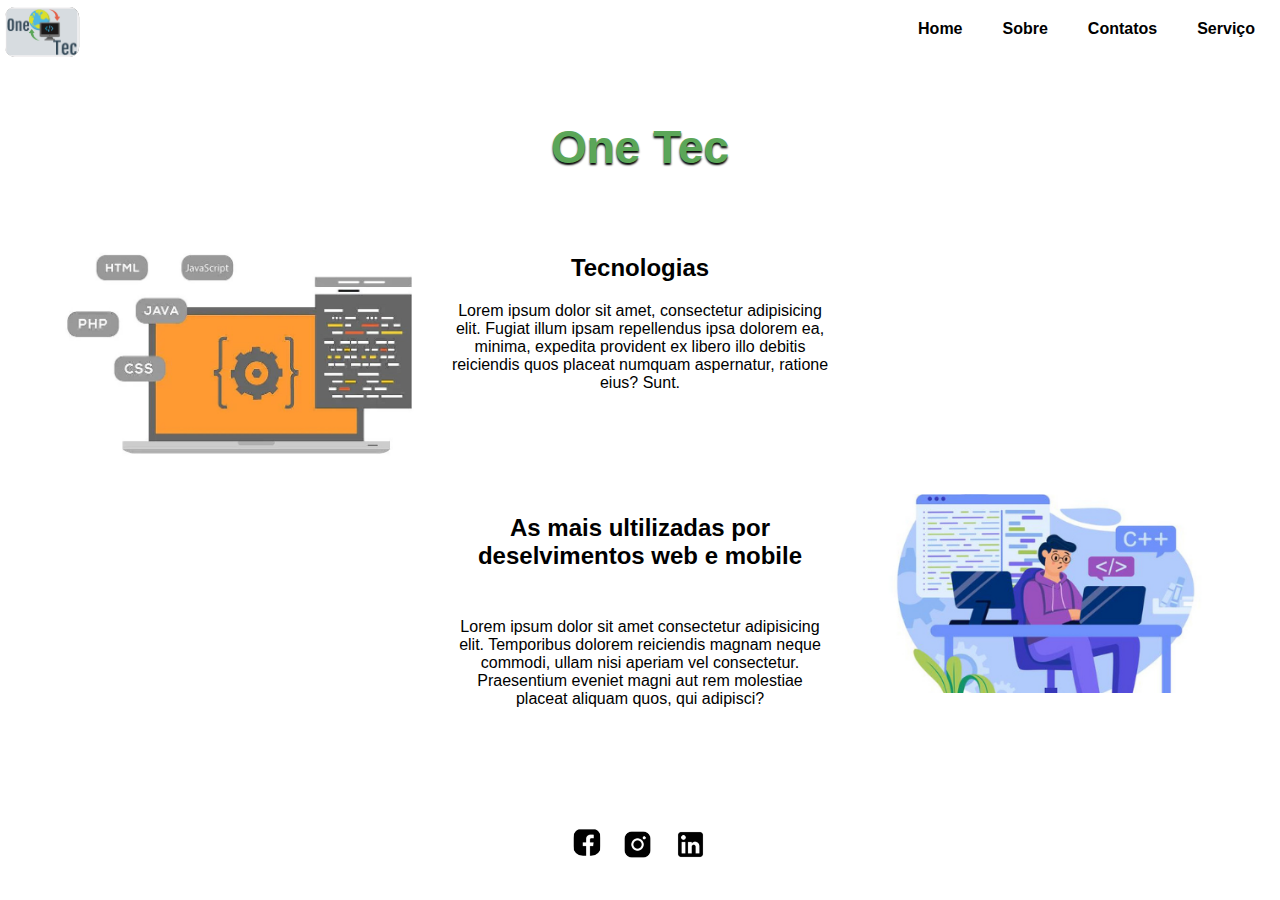
<file: site-tec/index.html>
<!DOCTYPE html>
<html lang="pt-br">
    <head>
        <meta http-equiv="X-UA-Compatible" content="ie=edge">
        <meta http-equiv="Content-Type" content="text/html;charset=UTF-8">
        <meta name="viewport" content="width=device-width, initial-scale=1.0">
        <link rel="stylesheet" href="css/style.css" type="text/css">
    </head>
    <body>
        <header> <!--header-->
            <div class="logo">
                <img src="img/logo..png" >
            </div>
            <ul class="nav-box">
                <li><a href="index.html">Home</a></li>
                <li><a href="sobre.html">Sobre</a></li>
                <li><a href="contato.html">Contatos</a></li>
                <li><a href="index.html">Serviço</a></li>
            </ul>
        </header>
        <h1>One Tec</h1>
        <section class="container"> 
            <div >
                <img src="img/foto1.jpg" alt="foto 1" class="box-image">
            </div> 
            <div class=" content"> 
                <h2>Tecnologias</h2>
               <P>Lorem ipsum dolor sit amet, consectetur adipisicing elit. Fugiat illum ipsam repellendus ipsa dolorem ea, minima, expedita provident ex libero illo debitis reiciendis quos placeat numquam aspernatur, ratione eius? Sunt.</P>
            </div>

            <div></div>
            <div></div>

            <div >
                 <h2>As mais ultilizadas por deselvimentos web e mobile</h2><br>
                <p>Lorem ipsum dolor sit amet consectetur adipisicing elit. Temporibus dolorem reiciendis magnam neque commodi, ullam nisi aperiam vel consectetur. Praesentium eveniet magni aut rem molestiae placeat aliquam quos, qui adipisci?</p>
            </div>
            <div >
                <img src="img/foto3.jpg" alt="foto 6">
            </div>     
        </section>
            <footer >
                <div class="box-footer">
                    
                    <div>
                        <img src="img/facebook.png" alt="icone" class="icone">
                    </div>
                    <div>
                        <img src="img/instagram.png"  alt="icone" class="icone2"> 
                    </div>
                    <div>
                        <img src="img/linkedin.png" alt="icone" class="icone2" >
                    </div>
                   
                </div>
            </footer> <!--Footer-->
    </body>
</html>
</file>
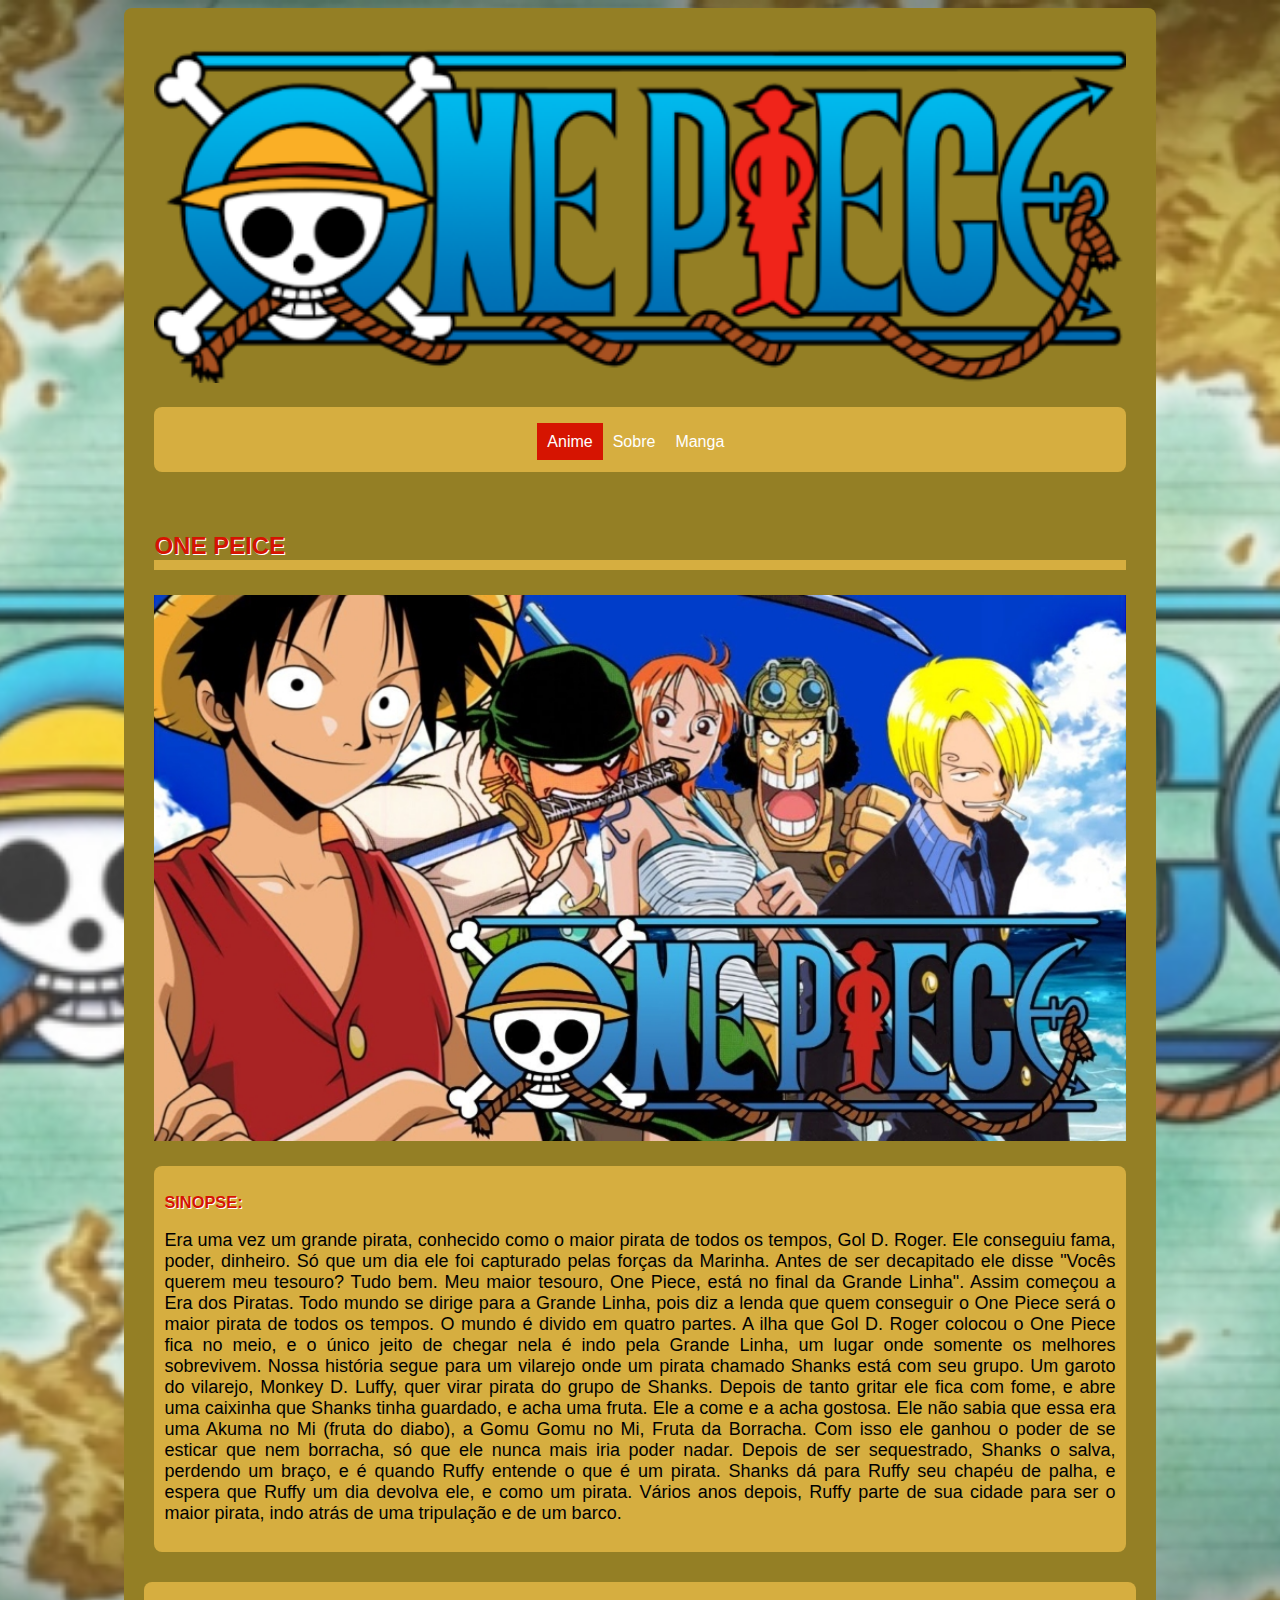
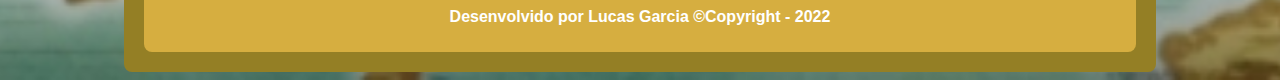
<file: site_one-peice/index.html>
<!DOCTYPE html>
<html lang="pt-=br">
<head>
    <meta charset="UTF-8">
    <meta http-equiv="X-UA-Compatible" content="IE=edge">
    <meta name="viewport" content="width=device-width, initial-scale=1.0">
    <link rel="stylesheet" href="css/style.css" type="text/css">
    <link rel="shortcut icon" href="img/favicon.png" type="image/x-icon">
    <title> Principal</title>
</head>
<body>
    <div id="main">
            <div  class="header">
                <div id="image-header"> 
                    <img src="img/logo_m.png">
                </div>
            <div>
                <div id="nav-box">
                    <ul>
                        <li>
                            <a href="index.html" class="active">Anime</a>
                        </li>
                        <li>
                            <a href="sobre.html">Sobre</a>
                        </li>
                        <li>
                            <a href="manga.html">Manga</a>
                         </li>
                    </div>
                </div>
            </div>

            <div>
           
                <div class="article-box">

                    <h2>ONE PEICE</h2>
                
                    <picture >
                        <source media="(max-width:750px)" srcset="img/heade_p.png" type="png"> 
                        <source media="(max-width:1050px)" srcset="img/header_m.png" type="png">
                        <img src="img/header2.jpg" alt="principal" class="image-box">
                    </picture>
                  
        
                    <div class="content">
                    <h3>SINOPSE:</h3>
                    <p>
                        Era uma vez um grande pirata, conhecido como o maior pirata de todos os tempos, Gol D. Roger. Ele conseguiu fama, poder, dinheiro. Só que um dia ele foi capturado pelas forças da Marinha. Antes de ser decapitado ele disse "Vocês querem meu tesouro? Tudo bem. Meu maior tesouro, One Piece, está no final da Grande Linha". Assim começou a Era dos Piratas. Todo mundo se dirige para a Grande Linha, pois diz a lenda que quem conseguir o One Piece será o maior pirata de todos os tempos.
                        
                        O mundo é divido em quatro partes. A ilha que Gol D. Roger colocou o One Piece fica no meio, e o único jeito de chegar nela é indo pela Grande Linha, um lugar onde somente os melhores sobrevivem.
                        
                        Nossa história segue para um vilarejo onde um pirata chamado Shanks está com seu grupo. Um garoto do vilarejo, Monkey D. Luffy, quer virar pirata do grupo de Shanks. Depois de tanto gritar ele fica com fome, e abre uma caixinha que Shanks tinha guardado, e acha uma fruta. Ele a come e a acha gostosa. Ele não sabia que essa era uma Akuma no Mi (fruta do diabo), a Gomu Gomu no Mi, Fruta da Borracha. Com isso ele ganhou o poder de se esticar que nem borracha, só que ele nunca mais iria poder nadar. Depois de ser sequestrado, Shanks o salva, perdendo um braço, e é quando Ruffy entende o que é um pirata. Shanks dá para Ruffy seu chapéu de palha, e espera que Ruffy um dia devolva ele, e como um pirata. Vários anos depois, Ruffy parte de sua cidade para ser o maior pirata, indo atrás de uma tripulação e de um barco.</p>
                    </div>
                </div>
             </div>
        
            <div>
                <div id="footer-box">
                 <p><strong>Desenvolvido por Lucas Garcia  &copy;Copyright - 2022</strong></p>
                </div>
            </div>
        </div>
    </body>
</html>
</file>
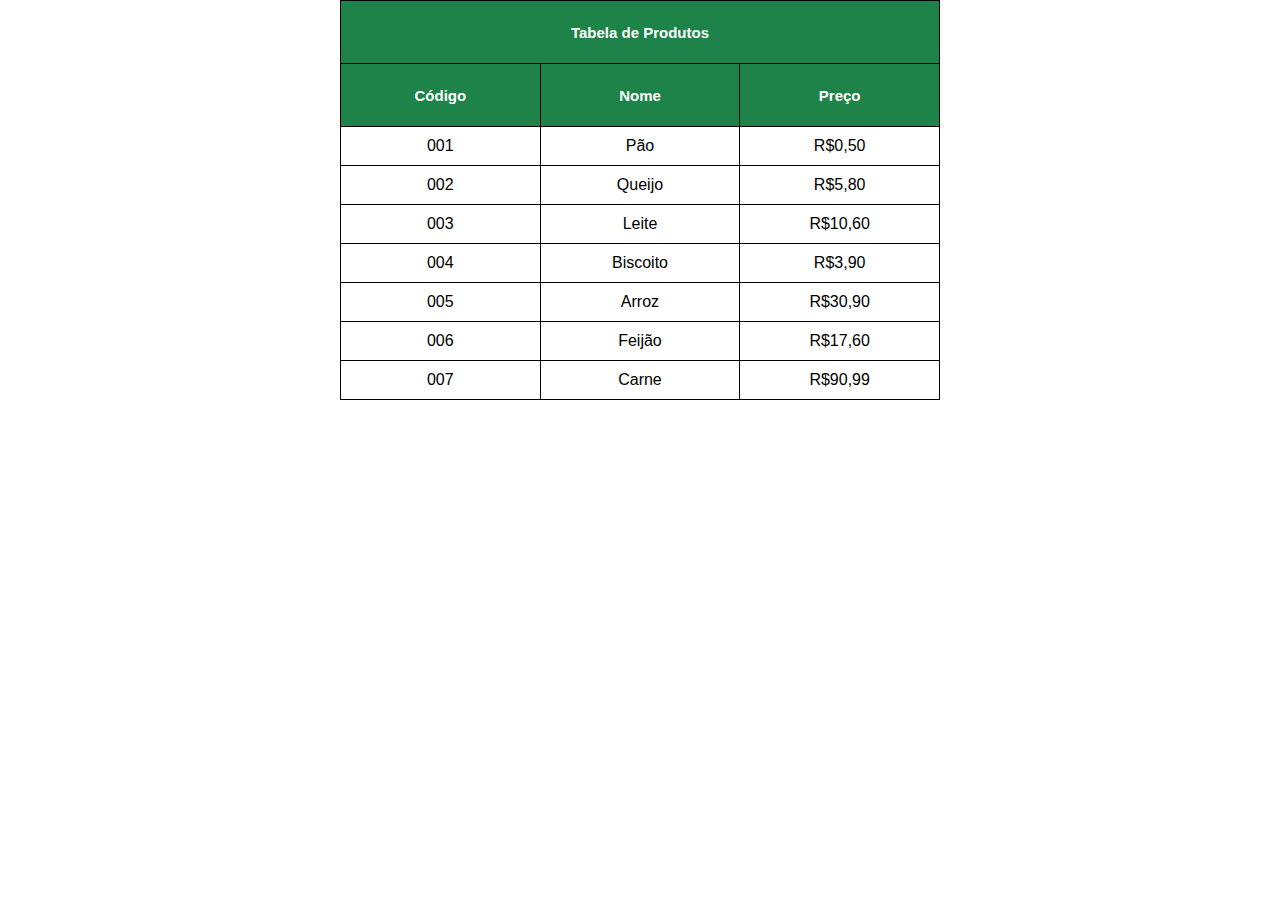
<file: tabela/index.html>
<!DOCTYPE html>
<html>
<head>
	<meta lang="pt-br">
	<meta charset="utf-8">
	<meta name="vieport" content="width-device-widht, initial-scale=0.1">
	<link rel="stylesheet" type="text/css" href="css/style.css">
	<title>Tabelas</title>
</head>
<body>		
	<div class="box">
	<table class="tabela">
		<thead id="th">
			<tr><th colspan="3">Tabela de Produtos</th></tr>
			</tr>
				<th>Código</th>
				<th>Nome</th>
				<th>Preço</th>
			</tr>
		</thead>
		<tbody class="tb-content">
			<tr>
				<td>001</td>
				<td>Pão</td>
				<td>R$0,50</td>
			</tr>
			<tr>
				<td>002</td>
				<td>Queijo</td>
				<td>R$5,80</td>
			</tr>
			<tr>
				<td>003</td>
				<td>Leite</td>
				<td>R$10,60</td>
			</tr>
			<tr>
				<td>004</td>
				<td>Biscoito</td>
				<td>R$3,90</td>
			</tr>
			<tr>
				<td>005</td>
				<td>Arroz</td>
				<td>R$30,90</td>
			</tr>
			<tr>
				<td>006</td>
				<td>Feijão</td>
				<td>R$17,60</td>
			</tr>
			<tr>
				<td>007</td>
				<td>Carne</td>
				<td>R$90,99</td>
			</tr>
			</tbody>
		</table>	
	</div>
</body>

</html>
</file>
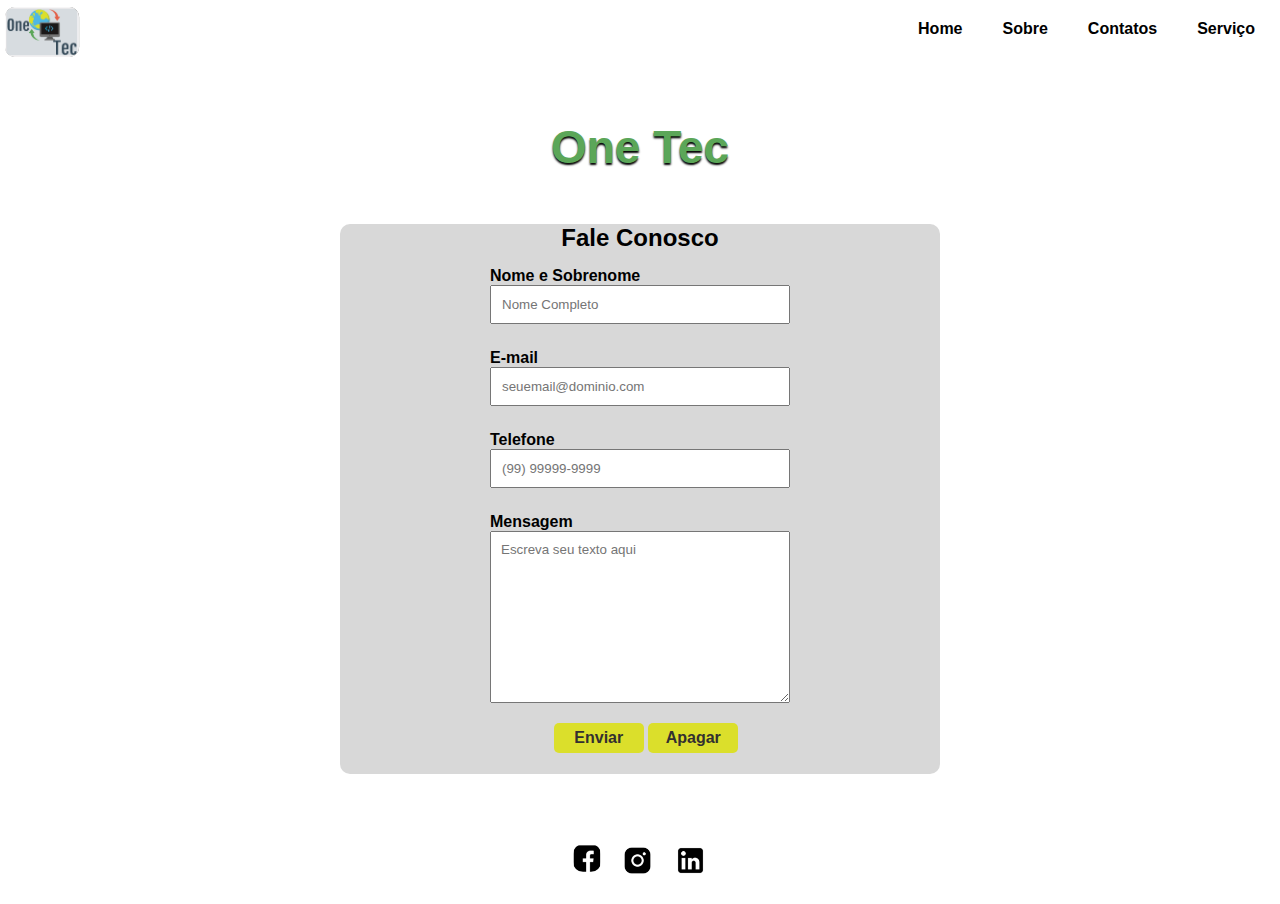
<file: site-tec/contato.html>
<!DOCTYPE html>
<html lang="pt-br">
    <head>
        <meta http-equiv="X-UA-Compatible" content="ie=edge">
        <meta http-equiv="Content-Type" content="text/html;charset=UTF-8">
        <meta name="viewport" content="width=device-width, initial-scale=1.0">
        <link rel="stylesheet" href="css/style.css" type="text/css">
    </head>
    <body>
        <header> <!--header-->
            <div class="logo">
                <img src="img/logo..png" >
            </div>
            <ul class="nav-box">
                <li><a href="index.html">Home</a></li>
                <li><a href="sobre.html">Sobre</a></li>
                <li><a href="contato.html">Contatos</a></li>
                <li><a href="index.html">Serviço</a></li>
            </ul>
        </header>
        <h1>One Tec</h1>
        <section class="formulario">
            <h2 class="subtitulo-claro">Fale Conosco</h2>
                <form>
                    <label for="nomesobrenome">Nome e Sobrenome</label>
                    <input type="text" id="nomesobrenome" class="input-padrao" required placeholder="Nome Completo">
                    <label for="email">E-mail</label>
                    <input type="email" id="email" class="input-padrao" required placeholder="seuemail@dominio.com">
                    <label for="telefone">Telefone</label>
                    <input type="tel" id="telefone" class="input-padrao" required placeholder="(99) 99999-9999">
                    <label for="mensagem">Mensagem</label>
                    <textarea cols="70" rows="10" id="mensagem" class="input-padrao" required placeholder="Escreva seu texto aqui"></textarea>
                    <input type="submit" value="Enviar" class="enviar">
                    <input type="reset" value="Apagar" class="apagar">
                </form>
            </section>
            <footer >
                <div class="box-footer">
                    
                    <div>
                        <img src="img/facebook.png" alt="icone" class="icone">
                    </div>
                    <div>
                        <img src="img/instagram.png"  alt="icone" class="icone2"> 
                    </div>
                    <div>
                        <img src="img/linkedin.png" alt="icone" class="icone2" >
                    </div>
                   
                </div>
            </footer> <!--Footer-->
    </body>
</html>
</file>
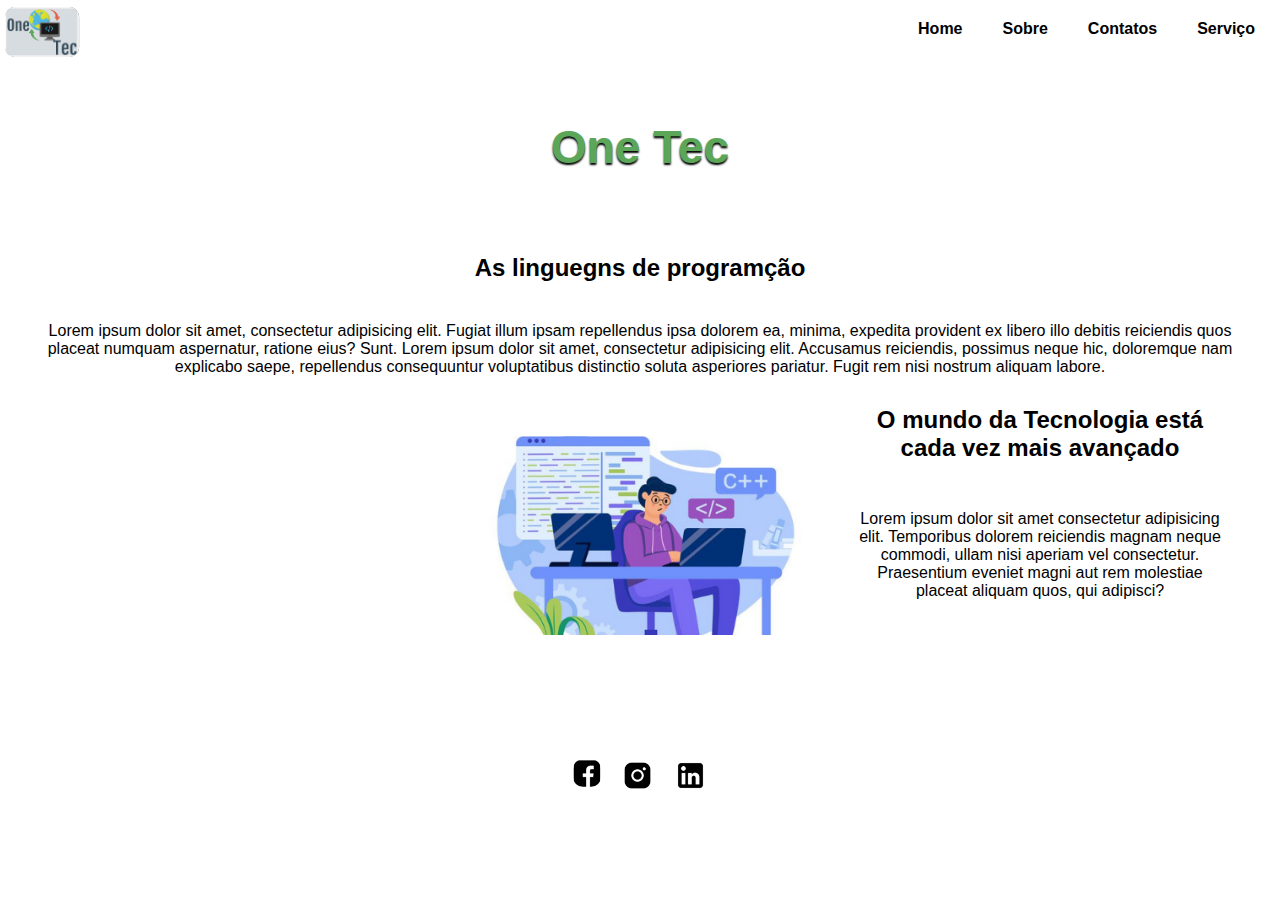
<file: site-tec/sobre.html>
<!DOCTYPE html>
<html lang="pt-br">
    <head>
        <meta http-equiv="X-UA-Compatible" content="ie=edge">
        <meta http-equiv="Content-Type" content="text/html;charset=UTF-8">
        <meta name="viewport" content="width=device-width, initial-scale=1.0">
        <link rel="stylesheet" href="css/style.css" type="text/css">
    </head>
    <body>
        <header> <!--header-->
            <div class="logo">
                <img src="img/logo..png" >
            </div>
            <ul class="nav-box">
                <li><a href="index.html">Home</a></li>
                <li><a href="sobre.html">Sobre</a></li>
                <li><a href="contato.html">Contatos</a></li>
                <li><a href="index.html">Serviço</a></li>
            </ul>
        </header>
        <h1>One Tec</h1>
        <section class="container"> 
        
        <div> 
            <h2>As linguegns de programção </h2>
        </div>
            <P>Lorem ipsum dolor sit amet, consectetur adipisicing elit. Fugiat illum ipsam repellendus ipsa dolorem ea, minima, expedita provident ex libero illo debitis reiciendis quos placeat numquam aspernatur, ratione eius? Sunt. Lorem ipsum dolor sit amet, consectetur adipisicing elit. Accusamus reiciendis, possimus neque hic, doloremque nam explicabo saepe, repellendus consequuntur voluptatibus distinctio soluta asperiores pariatur. Fugit rem nisi nostrum aliquam labore.</P>
      
            <div></div>
            <div >
                <img src="img/foto3.jpg"  class="content">
            </div>  
            <div class="content" >
                 <h2>O mundo da Tecnologia está cada vez mais avançado</h2><br>
                <p>Lorem ipsum dolor sit amet consectetur adipisicing elit. Temporibus dolorem reiciendis magnam neque commodi, ullam nisi aperiam vel consectetur. Praesentium eveniet magni aut rem molestiae placeat aliquam quos, qui adipisci?</p>
            </div>
               
        </section>
            <footer >
                <div class="box-footer">
                    
                    <div>
                        <img src="img/facebook.png" alt="icone" class="icone">
                    </div>
                    <div>
                        <img src="img/instagram.png"  alt="icone" class="icone2"> 
                    </div>
                    <div>
                        <img src="img/linkedin.png" alt="icone" class="icone2" >
                    </div>
                   
                </div>
            </footer> <!--Footer-->
    </body>
</html>
</file>
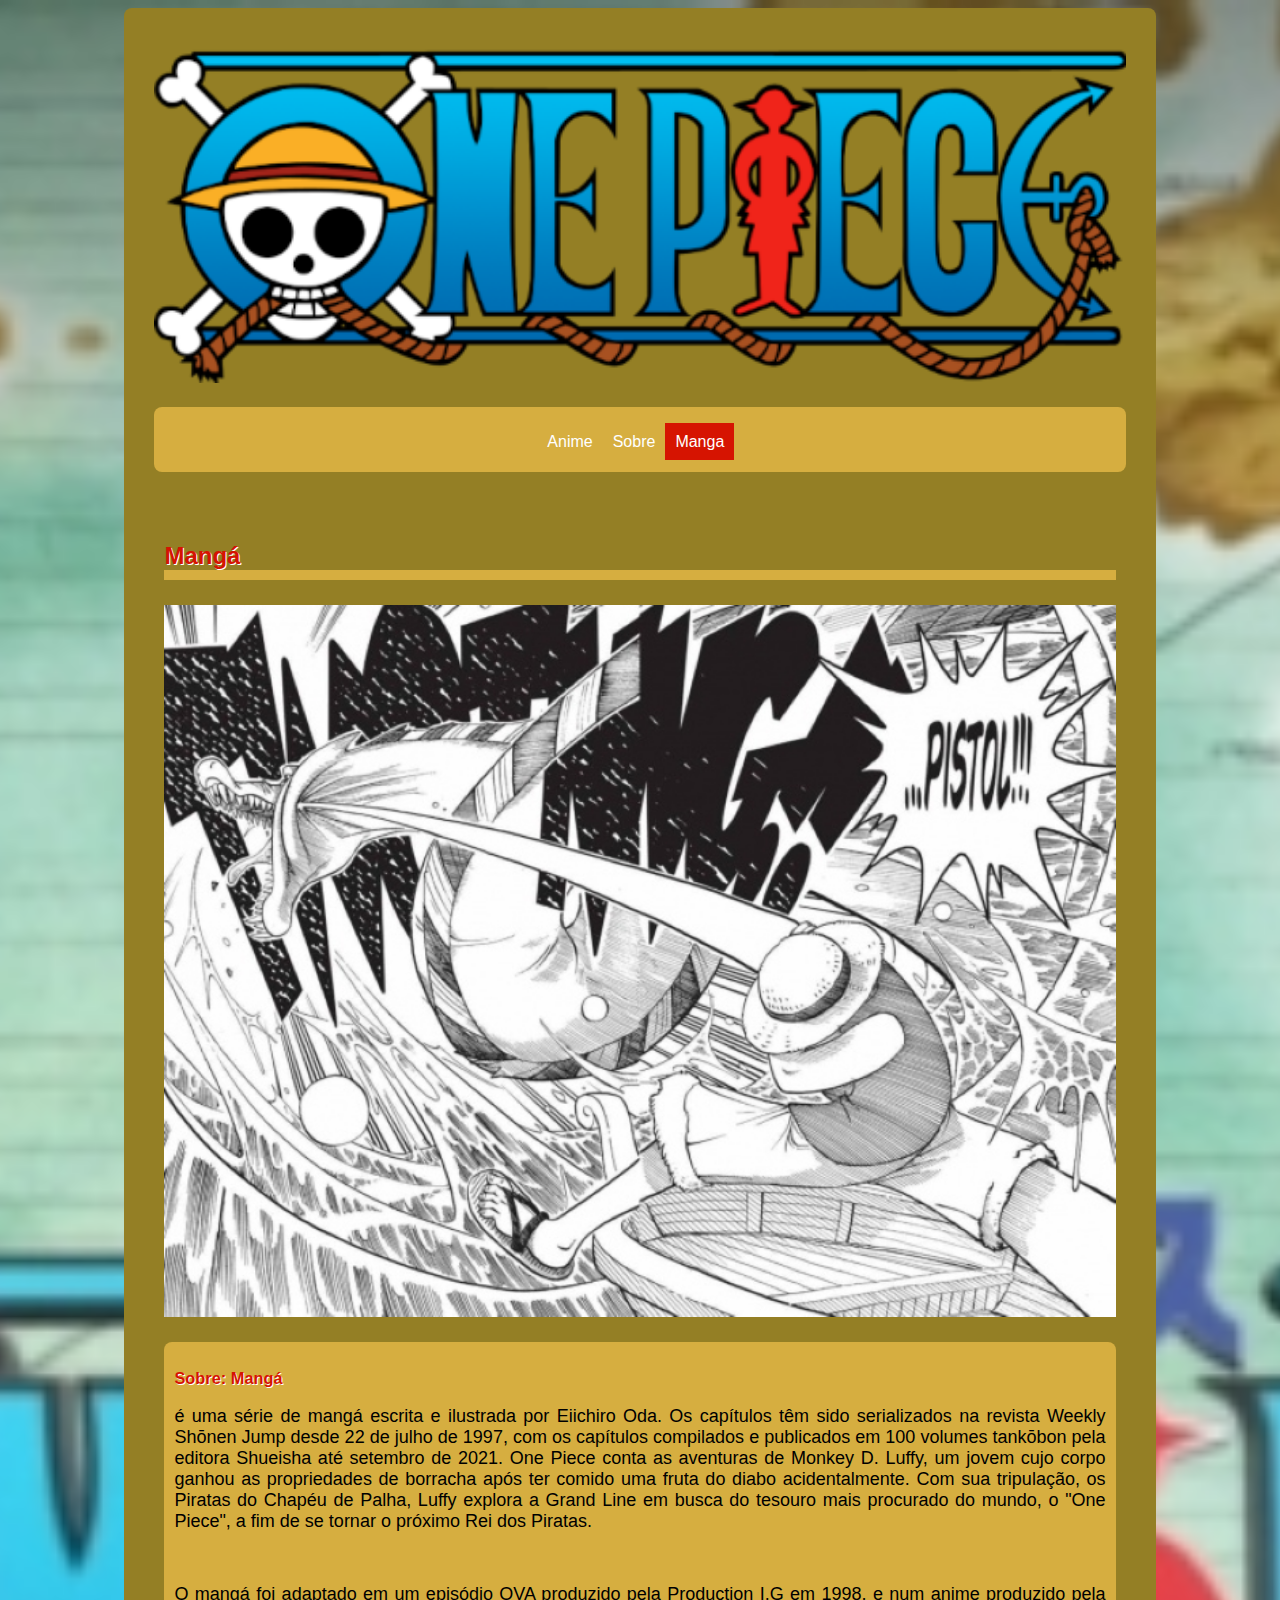
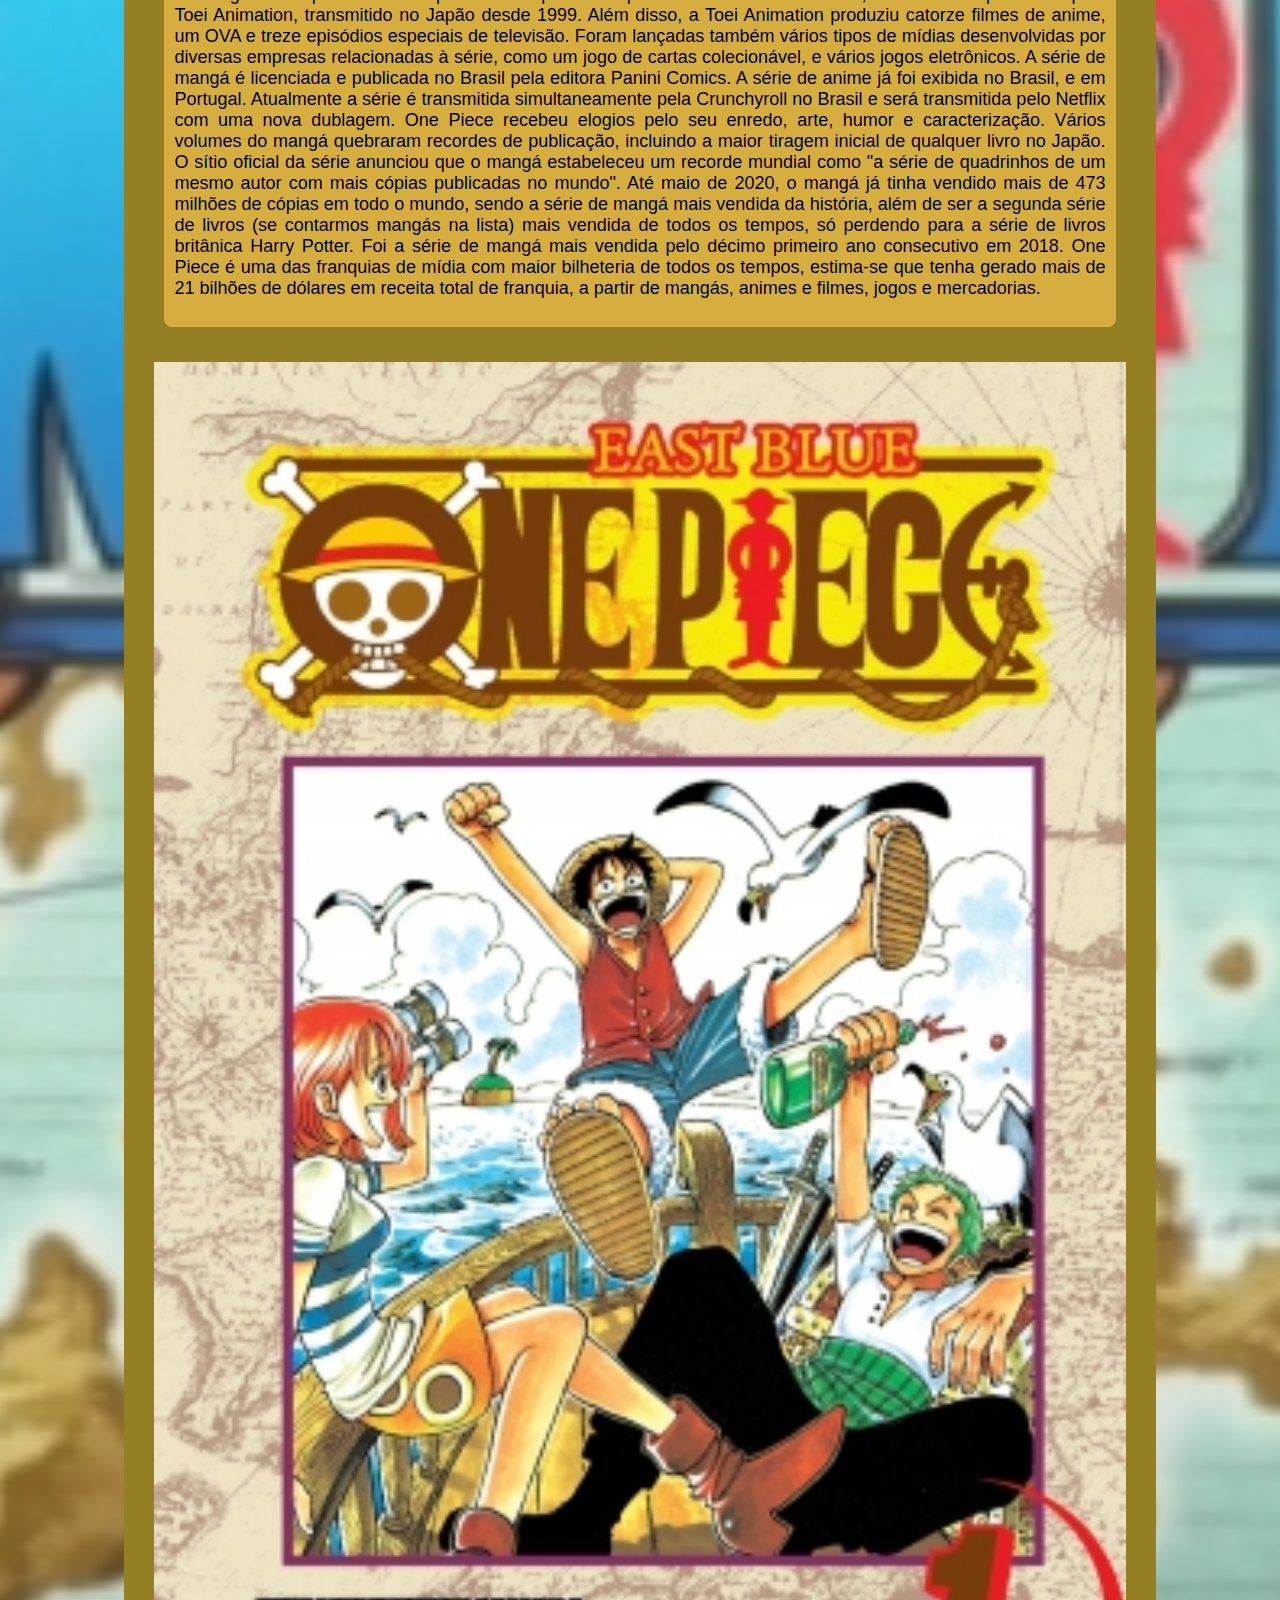
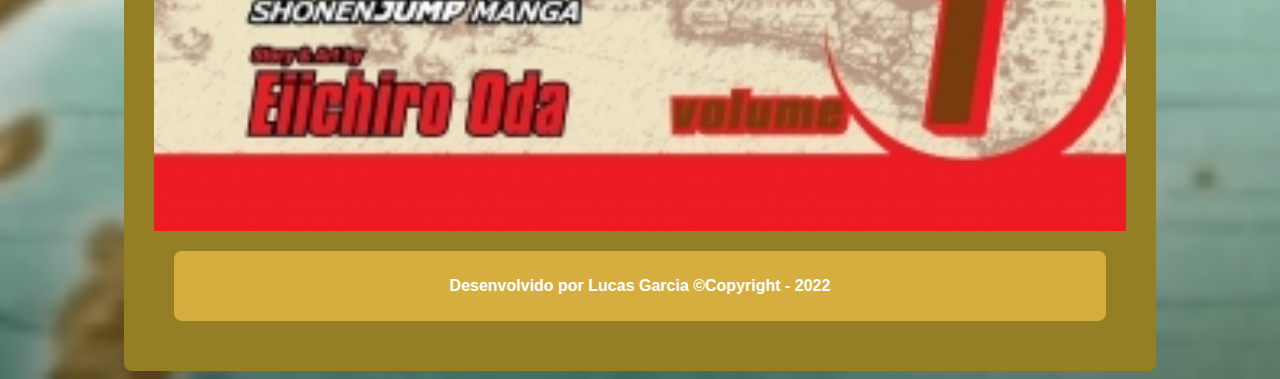
<file: site_one-peice/manga.html>
<!DOCTYPE html>
<html lang="pt-br">
<head>
    <meta charset="UTF-8">
    <meta http-equiv="X-UA-Compatible" content="IE=edge">
    <meta name="viewport" content="width=device-width, initial-scale=1.0">
    <link rel="stylesheet" href="css/style.css" type="text/css">
    <link rel="shortcut icon" href="img/favicon.png" type="image/x-icon">
    <title>Manga</title>
</head>
    <body>
        <div id="main">
            <div  class="header">
                <div id="image-header"> 
                    <img src="img/logo_m.png">
                </div>
            <div>
                <div id="nav-box">
                    <ul>
                        <li>
                           <a href="index.html">Anime</a>
                        </li>
                        <li>
                            <a href="sobre.html" >Sobre</a>
                        </li>
                    <li>
                        <a href="manga.html" class="active">Manga</a>
                    </li>
                </ul>
            </div>
        </div>
        <div>
            
        </div>

        <div>
            <div class="article-box">

                <h2>Mangá</h2>
                <picture>
                    <source media="(max-width:700px )" srcset="img/volume1.png" >
                    <img src="img/volume1.jpg" class="image-box">
                </picture>
                  
                   
            <div class="content">
                <h3>Sobre: Mangá</h3>
                   
                <p> é uma série de mangá escrita e ilustrada por Eiichiro Oda. Os capítulos têm sido serializados na revista Weekly Shōnen Jump desde 22 de julho de 1997, com os capítulos compilados e publicados em 100 volumes tankōbon pela editora Shueisha até setembro de 2021. One Piece conta as aventuras de Monkey D. Luffy, um jovem cujo corpo ganhou as propriedades de borracha após ter comido uma fruta do diabo acidentalmente. Com sua tripulação, os Piratas do Chapéu de Palha, Luffy explora a Grand Line em busca do tesouro mais procurado do mundo, o "One Piece", a fim de se tornar o próximo Rei dos Piratas.</p>
                <br>
                <p>O mangá foi adaptado em um episódio OVA produzido pela Production I.G em 1998, e num anime produzido pela Toei Animation, transmitido no Japão desde 1999. Além disso, a Toei Animation produziu catorze filmes de anime, um OVA e treze episódios especiais de televisão. Foram lançadas também vários tipos de mídias desenvolvidas por diversas empresas relacionadas à série, como um jogo de cartas colecionável, e vários jogos eletrônicos. A série de mangá é licenciada e publicada no Brasil pela editora Panini Comics. A série de anime já foi exibida no Brasil, e em Portugal. Atualmente a série é transmitida simultaneamente pela Crunchyroll no Brasil e será transmitida pelo Netflix com uma nova dublagem.
                One Piece recebeu elogios pelo seu enredo, arte, humor e caracterização. Vários volumes do mangá quebraram recordes de publicação, incluindo a maior tiragem inicial de qualquer livro no Japão. O sítio oficial da série anunciou que o mangá estabeleceu um recorde mundial como "a série de quadrinhos de um mesmo autor com mais cópias publicadas no mundo". Até maio de 2020, o mangá já tinha vendido mais de 473 milhões de cópias em todo o mundo, sendo a série de mangá mais vendida da história, além de ser a segunda série de livros (se contarmos mangás na lista) mais vendida de todos os tempos, só perdendo para a série de livros britânica Harry Potter. Foi a série de mangá mais vendida pelo décimo primeiro ano consecutivo em 2018. One Piece é uma das franquias de mídia com maior bilheteria de todos os tempos, estima-se que tenha gerado mais de 21 bilhões de dólares em receita total de franquia, a partir de mangás, animes e filmes, jogos e mercadorias.</p>    
            </div>
        </div>  
            <picture>
                <source media="(max-width:700px )" srcset="img/mangá.png" >
                <img src="img/mangá.jpg"  class="image-box">
            </picture>   
        <div>
            <div>
                <div id="footer-box">
                    <p><strong>Desenvolvido por Lucas Garcia  &copy;Copyright - 2022</strong></p>
                </div>
            </div>
        </div>
    </body>
</html>
</file>
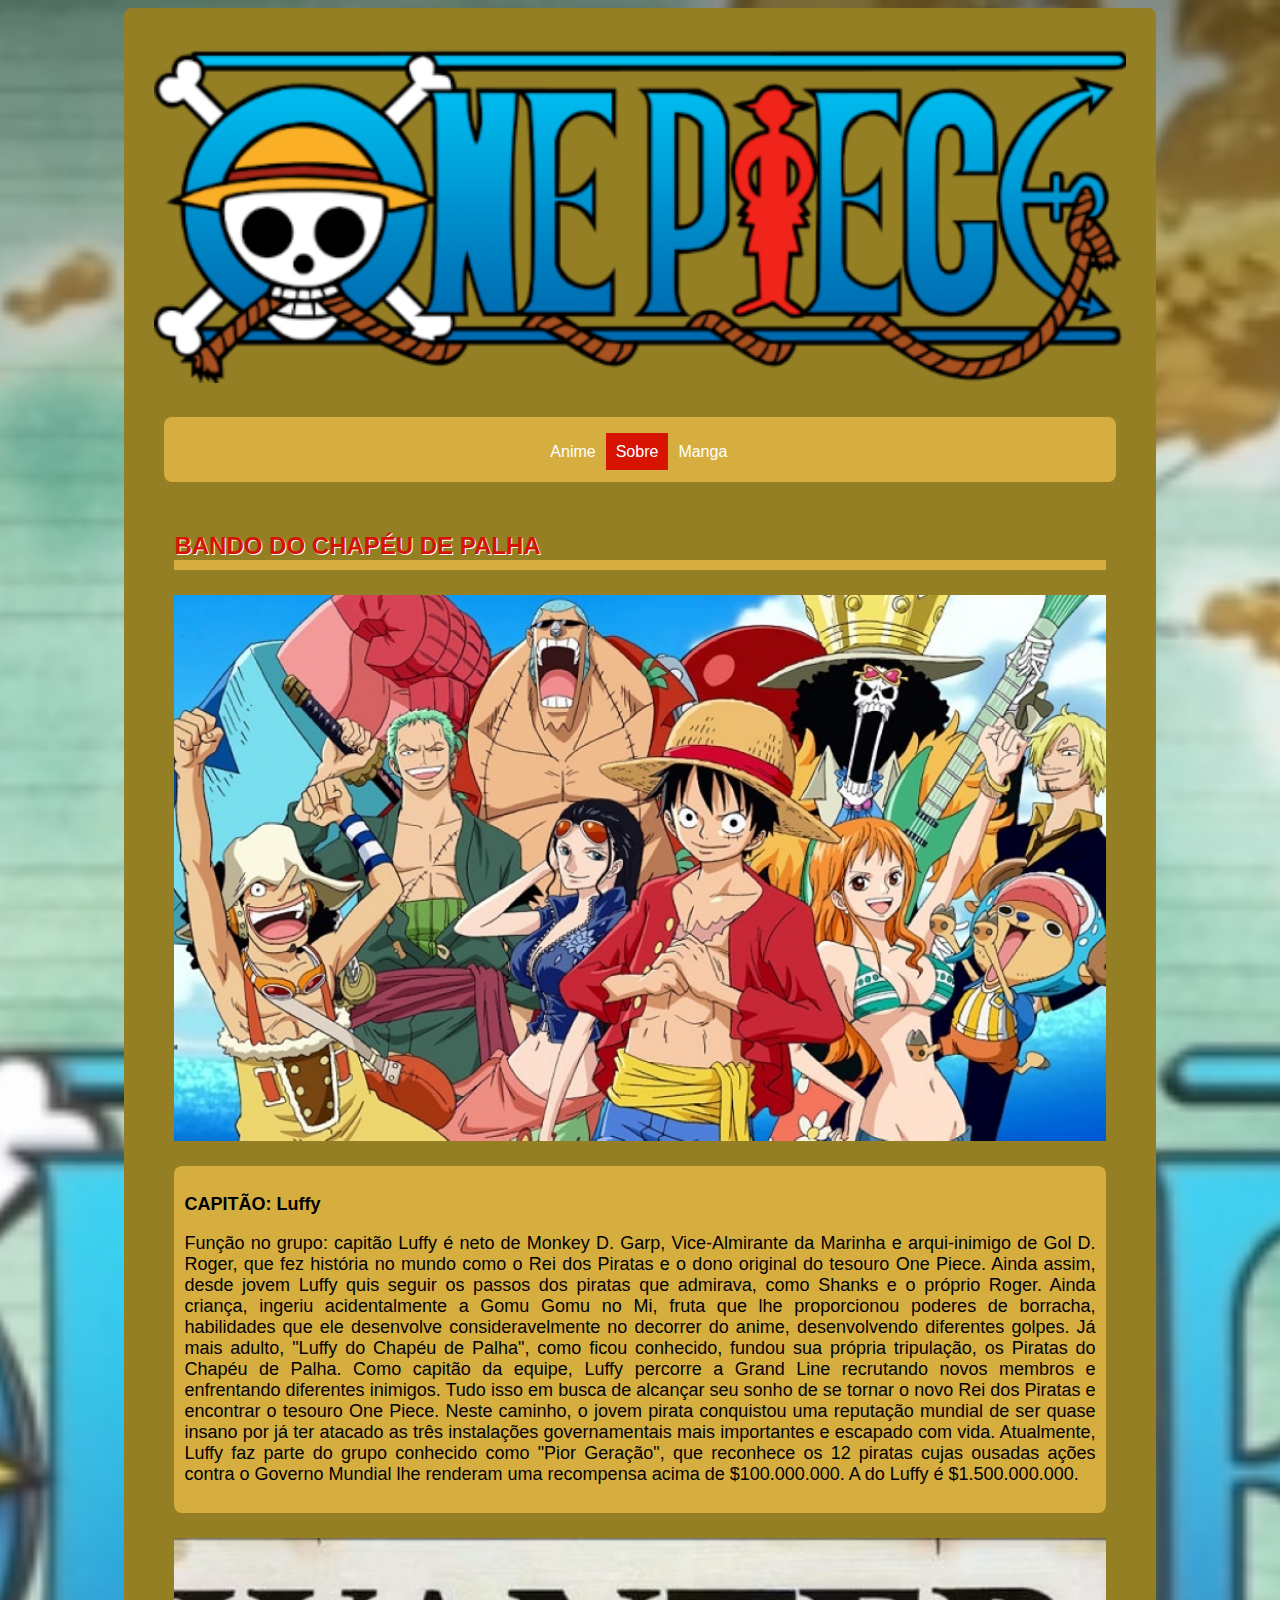
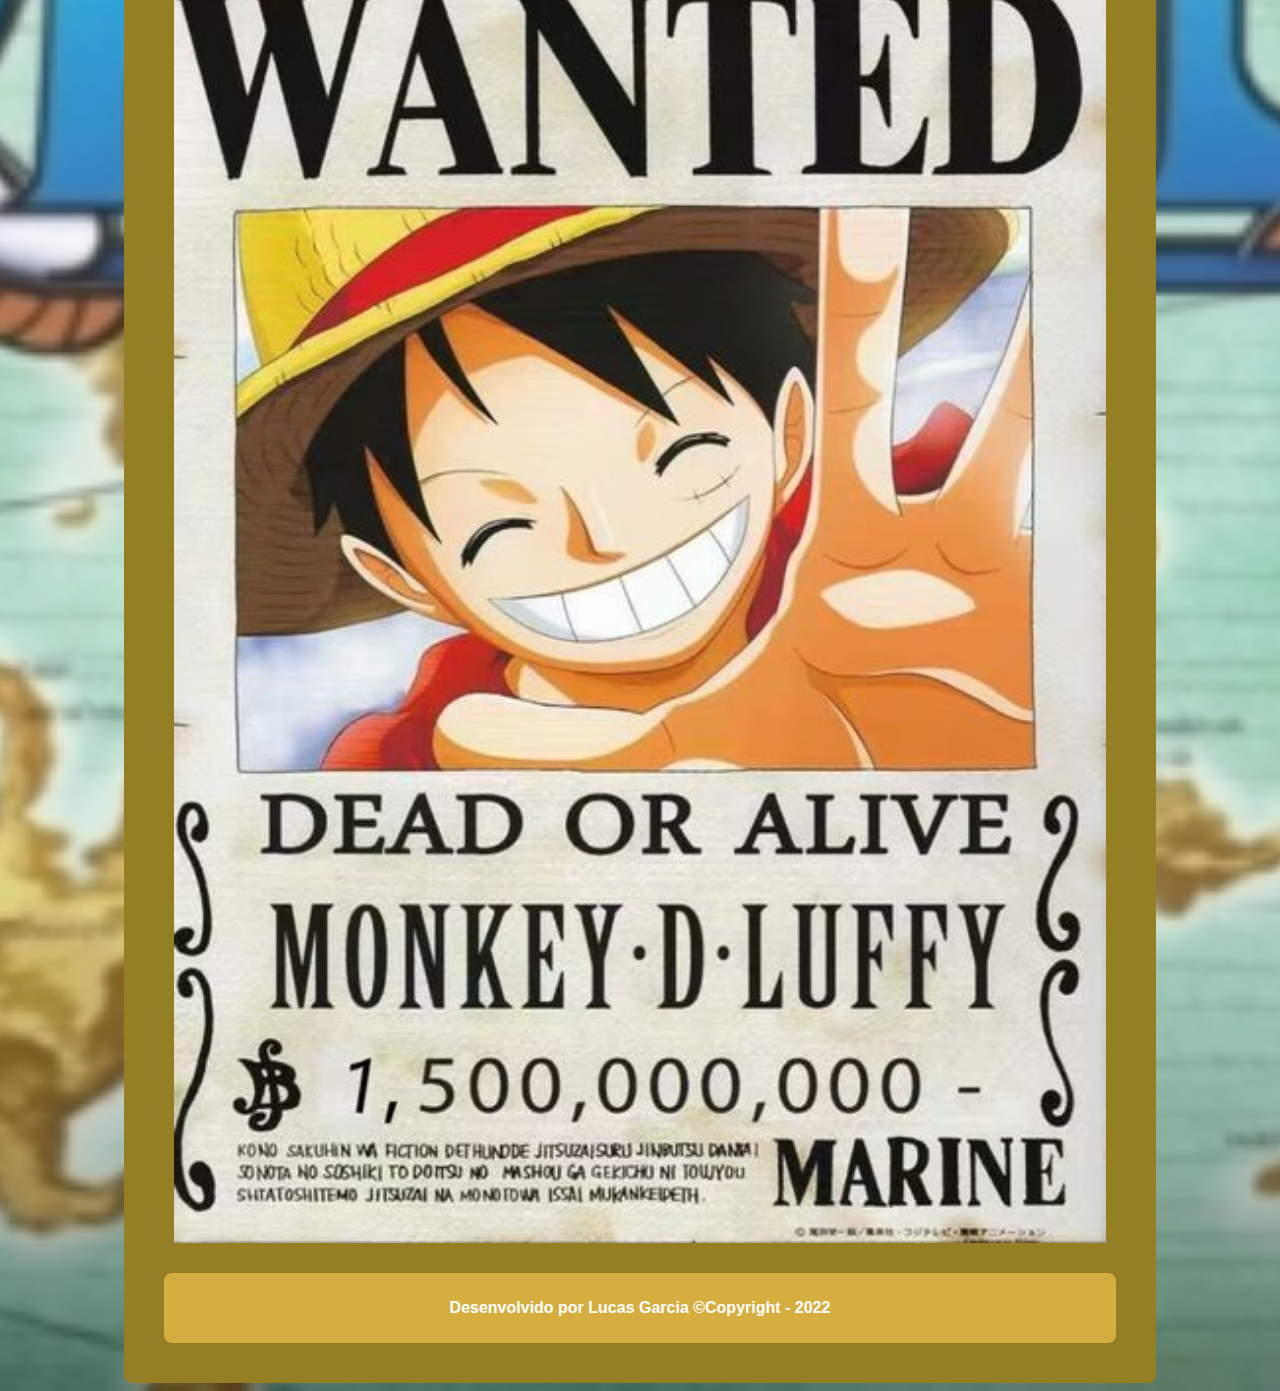
<file: site_one-peice/sobre.html>
<!DOCTYPE html>
<html lang="pt-br">
    <head>
        <meta charset="UTF-8">
        <meta http-equiv="X-UA-Compatible" content="IE=edge">
        <meta name="viewport" content="width=device-width, initial-scale=1.0">
        <link rel="stylesheet" href="css/style.css" type="text/css">
        <link rel="shortcut icon" href="img/favicon.png" type="image/x-icon">
        <title>Sobre</title>    
    </head>
    <body>
        <div id="main">
            <div  class="header">
                <div id="image-header"> 
                    <img src="img/logo_m.png">
                </div>
            <div>
        <div>
            <div id="nav-box">
                <ul>
                    <li>
                        <a href="index.html">Anime</a>
                    </li>
                    <li>
                        <a href="sobre.html" class="active">Sobre</a>
                    </li>
                    <li>
                        <a href="manga.html">Manga</a>
                    </li>
                </ul>
            </div>
        </div>

        <div>
            <div class="article-box">

                <h2>BANDO DO CHAPÉU DE PALHA </h2>
                <picture >
                    <source media="(max-width:750px)" srcset="img/principal-p.png" type="png"> 
                    <source media="(max-width:1050px)" srcset="img/principal-m.png" type="png">
                    <img src="img/principal.jpg" class="image-box"> 
                </picture>
               
                <div class="content">
                    <p><strong>CAPITÃO: Luffy</strong></p>
                    <p>Função no grupo: capitão
                
                     Luffy é neto de Monkey D. Garp, Vice-Almirante da Marinha e arqui-inimigo de Gol D. Roger, que fez história no mundo como o Rei dos Piratas e o dono original do tesouro One Piece. Ainda assim, desde jovem Luffy quis seguir os passos dos piratas que admirava, como Shanks e o próprio Roger. Ainda criança, ingeriu acidentalmente a Gomu Gomu no Mi, fruta que lhe proporcionou poderes de borracha, habilidades que ele desenvolve consideravelmente no decorrer do anime, desenvolvendo diferentes golpes.
                        
                    Já mais adulto, "Luffy do Chapéu de Palha", como ficou conhecido, fundou sua própria tripulação, os Piratas do Chapéu de Palha. Como capitão da equipe, Luffy percorre a Grand Line recrutando novos membros e enfrentando diferentes inimigos. Tudo isso em busca de alcançar seu sonho de se tornar o novo Rei dos Piratas e encontrar o tesouro One Piece. Neste caminho, o jovem pirata conquistou uma reputação mundial de ser quase insano por já ter atacado as três instalações governamentais mais importantes e escapado com vida.
                        
                     Atualmente, Luffy faz parte do grupo conhecido como "Pior Geração", que reconhece os 12 piratas cujas ousadas ações contra o Governo Mundial lhe renderam uma recompensa acima de $100.000.000. A do Luffy é $1.500.000.000.</p>
                </div>
                <picture >
                    <source media="(max-width:750px)" srcset="img/procurado.png" type="png"> 
                    <img src="img/procurado.jpg" class="image-box">
                </picture> 
            </div>
            </div>
        
            <div>
                <div id="footer-box">
                    <p><strong>Desenvolvido por Lucas Garcia  &copy;Copyright - 2022</strong></p>
                </div>
            </div>
        </div>
    </body>
</html>
</file>
<file: site-tec/css/style.css>
* {
    padding: 0;
    margin: 0;
    box-sizing: border-box;
    font-family: Arial, Helvetica, sans-serif
}

body {
   background-color: #ffffff;
    background-repeat: no-repeat; 
    width: 100%;

}
/* cabeçalho */

header {
    width: 100%;
    height: 60px;
    padding: 5px; /* da espaçamento itens do
    header   
    box-shadow: 0px 5px 20px #1b1b1b ;*/
    display: flex;
    flex-wrap: wrap; /* pra quebrar */
    justify-content: space-between; /* deixa o header de um lado e o menu do outro */
    align-items: center;
}



.logo img {
    width: 100%;
    height: 50px;
    margin-bottom: 5px;
    display: flex;
    flex-wrap: wrap;
    border-radius: 10px;
    box-shadow: 0.1px 0px 0px 0px #1b1b1b ; 
}

/* menu */
.nav-box {
    display: block;
    display: flex;
    list-style: none;
    margin: 5px;
    flex-wrap: wrap;

}


.nav-box li a {
    color: #000000;
    font-weight: bolder;
    display: block;
    text-decoration: none;
    margin-left: 10px; 
    margin-bottom: 10px;
    padding: 10px 15px 10px 15px;
    border-radius: 10px;
}

.nav-box li a:hover {
   background-color:  #dbdf2b;
    transition: 0.1s ;
    display: block;
}

/* Corpo da pagina */

h1 {
    margin-top: 60px;
    margin-bottom: 50px;
    text-align: center;
    font-size: 46px;
    text-shadow: #000000 0px 2px 2px;
    color: #5ba658;
}
 
 h2 {
    color: #e46047;
    text-align: center;

}
.content,  h2, p  {
    margin-top: 20px;
    text-align: center;
    justify-content: space-between;
    align-content: space-between;
}
.content, img {
    margin-top: 50px;
}

.container {
    max-width: 1200px;
    margin: 0 auto;
    margin-bottom: 100px;
    display: flex;
    flex-wrap: wrap;
}

.container div {
    flex: 1 1 300px;
    margin: 10px;
    
}

/*  imagens  da pagina */
img {
    width: 100%;
    border-radius: 10px;
    margin: auto;
}

.box-image  {
    max-width: 100%;
    height: 240px; 
    justify-content: flex-start;
    align-items: flex-start;
    display: flex;
    flex-wrap: wrap;
}
/* Contato */

.formulario {
   background-color: #d8d8d8;
   border-radius: 10px;
    margin: 0 auto;
    padding-bottom: 200px;
    margin-bottom: 200px;
    width: 600px;
    height: 550px;
    
}
.formulario, h2 {
     color: #000000 ;
    text-align: center;
    margin-bottom:  10px;
}
form label {

    position: relative;
    left: 25%;
    text-align: justify;
    padding-top: 5px ;
    display:block;
    font-size: 16px;
    font-family: 'Gotu', sans-serif;
    font-weight: bold;
}
.input-padrao {
    position: relative;
    left: 25%;
    display: block;
    margin: 0 0 20px;
    width: 50%;
    padding: 10px;

}
.enviar, .apagar {
    width: 15%;
    padding: 6px 0;
    background: #dbdf2b;
    color: rgb(51, 48, 48);
    font-weight: bold;
    font-size: 16px;
    border: none;
    border-radius: 5px;
    position: relative;
    left: 1%;
    margin: 0 auto;
}
/* reponsividade midia */

@media screen and (max-width: 720px){
 

    img {
        width: 95%;
    }
    
    .box-image {
        width: 95%;
    }
}
@media screen and (max-width: 320px){

    img {
        width: 95%;
    }
    
    .box-image {
        width: 95%;
    }

    header {
        width: 100%;
        height: 150px;
    }

    h1 {
        position: relative;
        left: 25%;
    }
  
    .footer, .icone2, .icone {
        position: relative;
        left: 160%;
    }
}

/* rodapé */

footer {
    width: 100%;
    height: 70px;
    margin-top: 60px;
   
    display: flex;
    flex-wrap: wrap;
    justify-content: center; /* deixa o header de um lado e o menu do outro */
} 

.box-footer {
    margin: 0 auto;
    display: flex;
    flex-wrap: wrap;

}

.icone {
    margin: 10px;
    width: 28px;
    display: flex;
} 

.icone2 {
    margin: 10px;
    width: 33px;
}
</file>
<file: site_one-peice/css/style.css>
body  {
    background-image: url(../img/bg.jpg);
    background-repeat: no-repeat;
    background-position: center;
    background-size: cover;
    height: 50%;
    font-family: Arial, "Helvetica Neue", Helvetica, sans-serif;
}

h2, h3  {
 text-shadow: white 1px 1px;
 color: #D61401;
}


#main {
    background-color: #947F25;
    margin: auto;
    border-radius: 8px;
}

#main div, div {
    padding: 10px;
}

#image-box {
    width: 600px;  
}
.header {
    position: relative;
    margin: auto;
}

#image-headeer {
    margin: auto;
    padding: 0px;
    width: 50%;
    position: relative;
}
#image-header img {
    margin: auto;
    width: 100%;
}
.image-box {
    display: block;
    margin-left: auto;
    margin-right: auto; 
    margin-top: 25px;
    height: 100%; 
} 
 

.image-box2  {
    margin-left: auto;
    margin-right: auto;
    width: 100%;
    box-shadow: black 2px 2px;
}
#nav-box {
    font-family: Arial, Helvetica, sans-serif;
    border-bottom: 8px #D61401;
    border-radius: 8px;
    background-color: #D6AE40;
    padding: 0px;
    margin: 0px;
    height: 45px;
}



#nav-box ul {
    list-style: none;
   position: relative;
    left: 35%; 
}

#nav-box li {
    float: left;
    text-decoration: none; 
}

a.active {
    background-color: #D61401;
    color: white;
}

#nav-box a {
    padding: 10px;
    text-decoration: none;
    text-decoration-line: none;
    color: #fff;
}

#nav-box a:hover:not(a.active) {
    background-color:#D6AE40;
    color: white;
    transition: 0.4s;
}


.content {
    background-color: #D6AE40;
    text-align: justify;
    font-size: 14px;
    box-shadow: black ;
    border-radius: 8px;
    margin-top: 25px;
}

.article-box {
    padding: 10px;

}

.article-box p {
    font-size: 18px;
    text-align: justify;
}

.article-box h2 {
    border-bottom: 10px solid #D6AE40;
}

@media screen and (max-width: 1440px) {
    #main {
        width: 80%;
        font-size: 16px;
    }

    .image-box { 
        margin: 0px;
        padding: 0px;
        width: 100%;
        display: block;
        margin-left: auto;
        margin-right: auto; 
        margin-top: 25px;
        height: 80%; 
    }   
}
    

@media screen and (max-width: 968px) {
    body {
        margin: 0px;
        padding: 0px;
        background-image: block;
    }

    #main {
        margin: 0px;
        padding: 0px;
        width: 100%;
        font-size: 14px;
    }

    #content {
        display: block;
    }

    #nav-box ul li {
        position: relative;
        right: 36%;
    }

    .header{
        width: 100%;
        margin: auto;
        padding: 0px;
        width: 80%;
    }

    .image-box { 
        margin: 0px;
        padding: 0px;
        width: 100%;
        display: block;
        margin-left: auto;
        margin-right: auto; 
        margin-top: 25px;
        height: 80%; 
    }   
}

#footer-box {
    font-family: Arial, Helvetica, sans-serif;
    border-bottom: 8px #D61401;
    border-radius: 8px;
    background-color: #D6AE40;
    padding: 0px;
    margin: 0px;
    height: 45px;
    text-align: center;
    color: #ffffff;
    height: 50px;
box-shadow: rgb(0, 0, 0) 1px;
}
</file>
<file: tabela/css/style.css>
body {
	margin: 0;
	padding: 0;
	font-family: 'arial', sans-serif;

}

table {
	width: 600px;
	height: 400px;
	text-align: center;
	margin: auto;
}
	

table, th, td {
	border: 1px solid black;
	border-collapse: collapse;
}

.tabela th {
	width: 100px;
	height: 60px;
	background-color: #1D8348;
	font-size: 15px;

}

#th {
	color: #ffff;
}

.box {
	align-items: center;
	justify-content: center;
}
</file>
